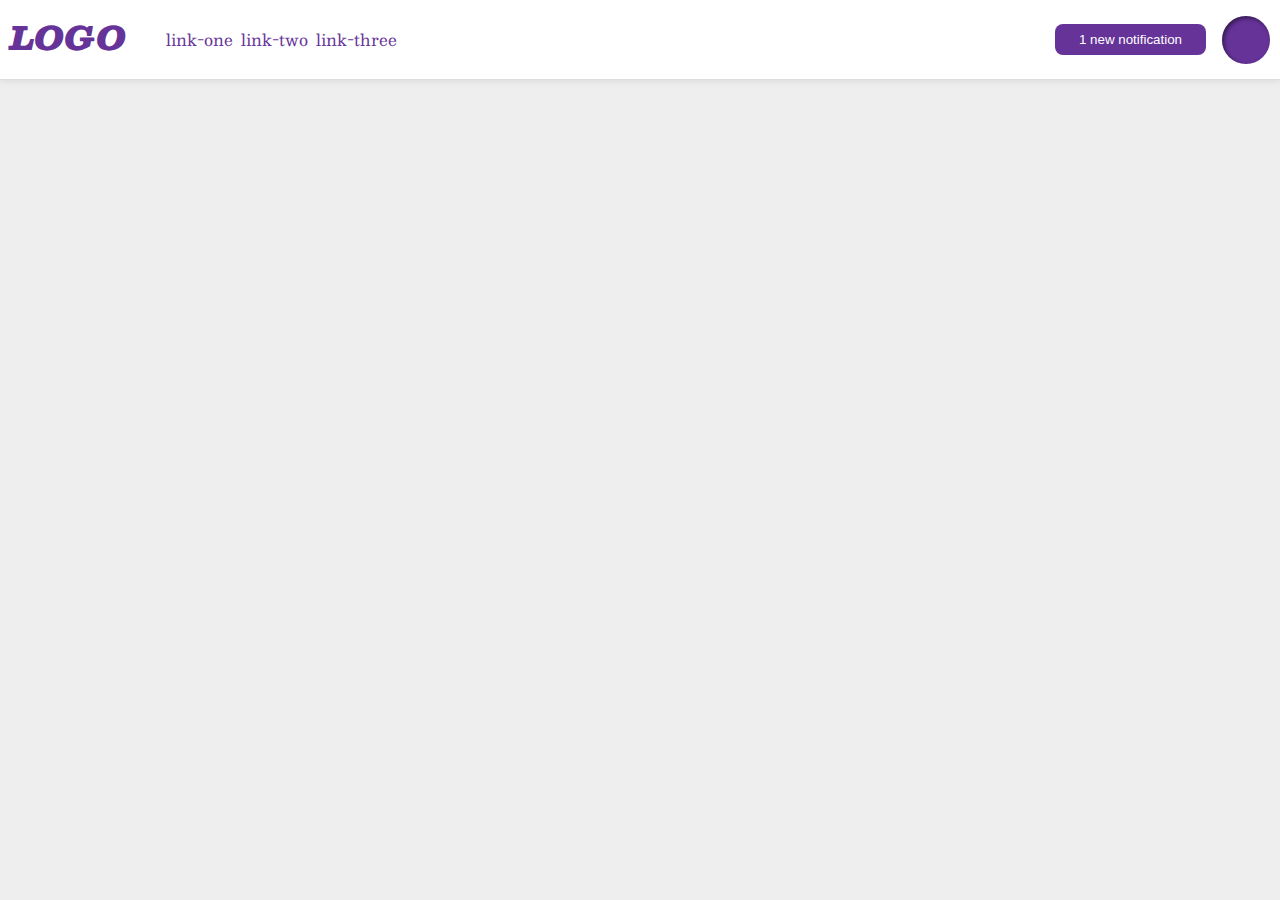
<file: flex/03-flex-header-2/index.html>
<!DOCTYPE html>
<html lang="en">
<head>
  <meta charset="UTF-8">
  <meta http-equiv="X-UA-Compatible" content="IE=edge">
  <meta name="viewport" content="width=device-width, initial-scale=1.0">
  <title>Flex Header 2</title>
  <link rel="stylesheet" href="style.css">
</head>
<body>
  <div class="header">
    <div class="left">
      <div class="logo">
        LOGO
      </div>
      <ul class="links">
        <li><a href="google.com">link-one</a></li>
        <li><a href="google.com">link-two</a></li>
        <li><a href="google.com">link-three</a></li>
      </ul>
    </div>
    <div class="right">
      <button class="notifications">
        1 new notification
      </button>
      <div class="profile-image"></div>
    </div>
  </div>
</body>
</html>
</file>
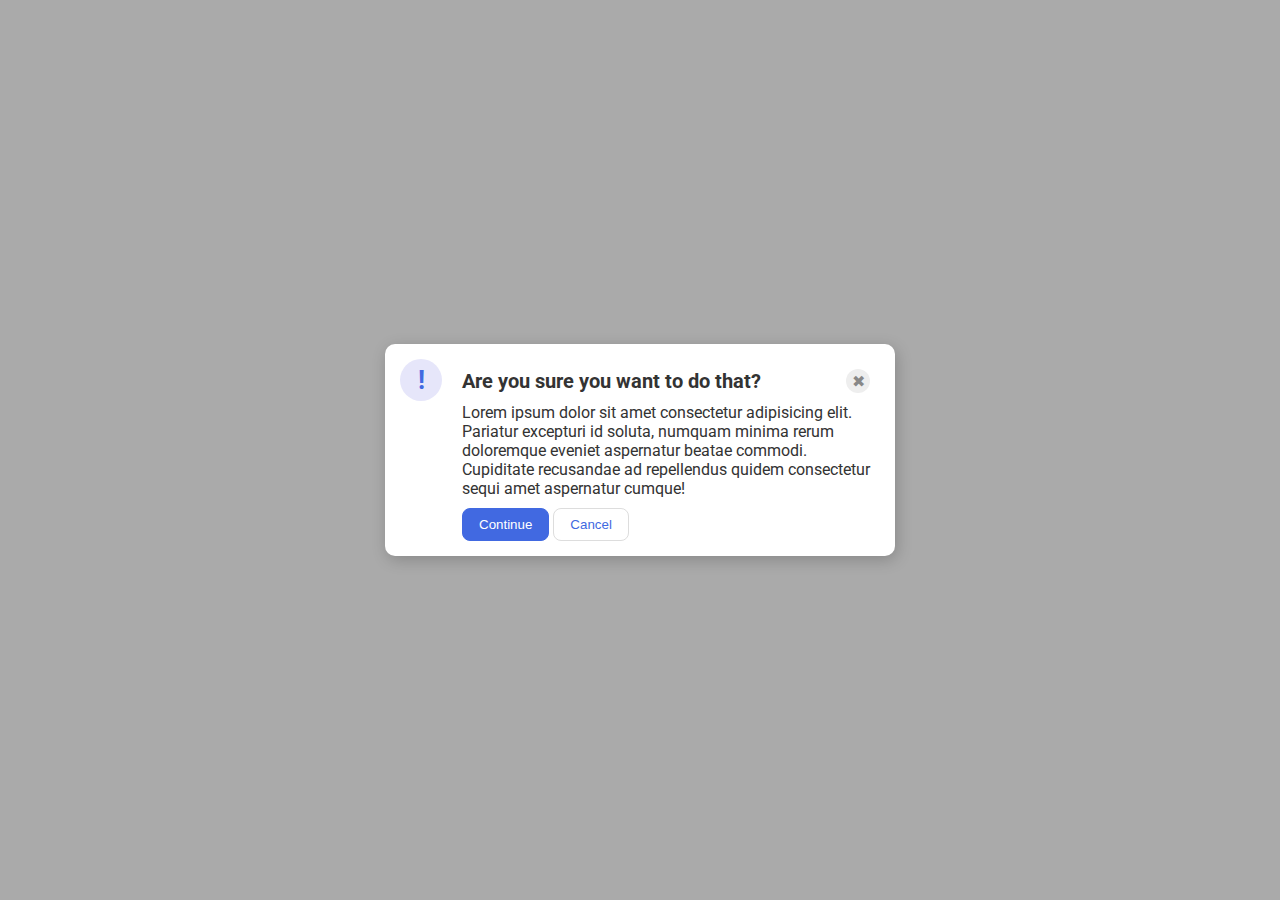
<file: flex/05-flex-modal/index.html>
<!DOCTYPE html>
<html lang="en">
<head>
  <meta charset="UTF-8">
  <meta http-equiv="X-UA-Compatible" content="IE=edge">
  <meta name="viewport" content="width=device-width, initial-scale=1.0">
  <link rel="stylesheet" href="style.css">
  <title>Modal</title>
</head>
<body>
  <div class="modal">
    <div class="icon">!</div>
    <div class="secondHalf">
      <div class="top">
        <div class="header">Are you sure you want to do that?</div>
        <div class="close-button">✖</div>
      </div>
      <div class="text">Lorem ipsum dolor sit amet consectetur adipisicing elit. Pariatur excepturi id soluta, numquam minima rerum doloremque eveniet aspernatur beatae commodi. Cupiditate recusandae ad repellendus quidem consectetur sequi amet aspernatur cumque!</div>
      <span class="buttons">
        <button class="continue">Continue</button>
        <button class="cancel">Cancel</button>
      </span>
    </div>
  </div>
</body>
</html>
</file>
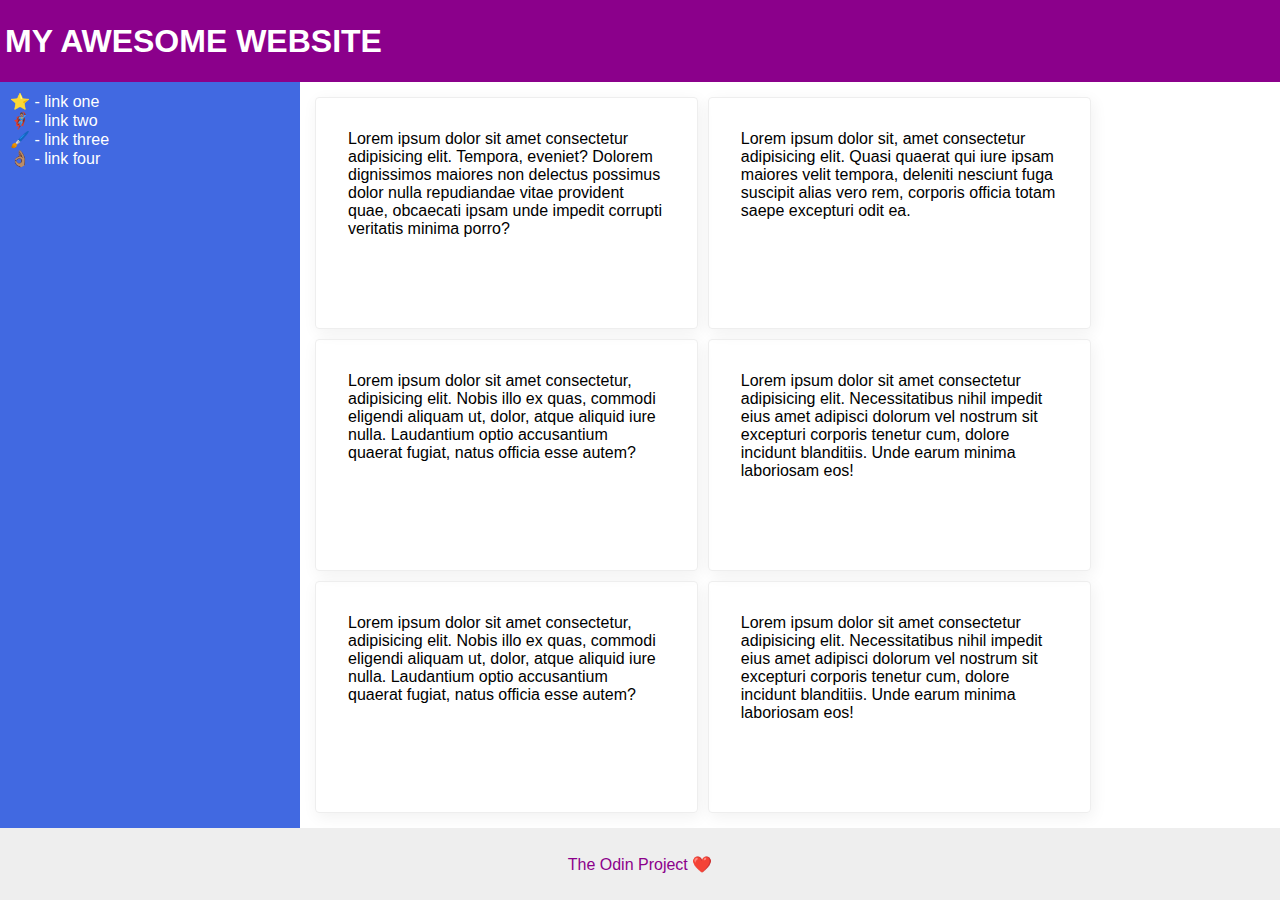
<file: flex/07-flex-layout-2/index.html>
<!DOCTYPE html>
<html lang="en">
<head>
  <meta charset="UTF-8">
  <meta http-equiv="X-UA-Compatible" content="IE=edge">
  <meta name="viewport" content="width=device-width, initial-scale=1.0">
  <title>The Holy Grail</title>
  <link rel="stylesheet" href="style.css">
</head>
<body>
  <div class="pageContainer">
    <div class="header">
      MY AWESOME WEBSITE
    </div>
    
    <div class="middle">
      <div class="sidebar">
        <ul>
          <li><a href="google.com">⭐ - link one</a></li>
          <li><a href="google.com">🦸🏽‍♂️ - link two</a></li>
          <li><a href="google.com">🖌️ - link three</a></li>
          <li><a href="google.com">👌🏽 - link four</a></li>
        </ul>
      </div>
    
      <div class="cards">
        <div class="card">Lorem ipsum dolor sit amet consectetur adipisicing elit. Tempora, eveniet? Dolorem dignissimos maiores non delectus possimus dolor nulla repudiandae vitae provident quae, obcaecati ipsam unde impedit corrupti veritatis minima porro?</div>
        <div class="card">Lorem ipsum dolor sit, amet consectetur adipisicing elit. Quasi quaerat qui iure ipsam maiores velit tempora, deleniti nesciunt fuga suscipit alias vero rem, corporis officia totam saepe excepturi odit ea.</div>
        <div class="card">Lorem ipsum dolor sit amet consectetur, adipisicing elit. Nobis illo ex quas, commodi eligendi aliquam ut, dolor, atque aliquid iure nulla. Laudantium optio accusantium quaerat fugiat, natus officia esse autem?</div>
        <div class="card">Lorem ipsum dolor sit amet consectetur adipisicing elit. Necessitatibus nihil impedit eius amet adipisci dolorum vel nostrum sit excepturi corporis tenetur cum, dolore incidunt blanditiis. Unde earum minima laboriosam eos!</div>
        <div class="card">Lorem ipsum dolor sit amet consectetur, adipisicing elit. Nobis illo ex quas, commodi eligendi aliquam ut, dolor, atque aliquid iure nulla. Laudantium optio accusantium quaerat fugiat, natus officia esse autem?</div>
        <div class="card">Lorem ipsum dolor sit amet consectetur adipisicing elit. Necessitatibus nihil impedit eius amet adipisci dolorum vel nostrum sit excepturi corporis tenetur cum, dolore incidunt blanditiis. Unde earum minima laboriosam eos!</div>
      </div>
    </div>
    
    <div class="footer">
      The Odin Project ❤️
    </div>
  </div>
</body>
</html>
</file>
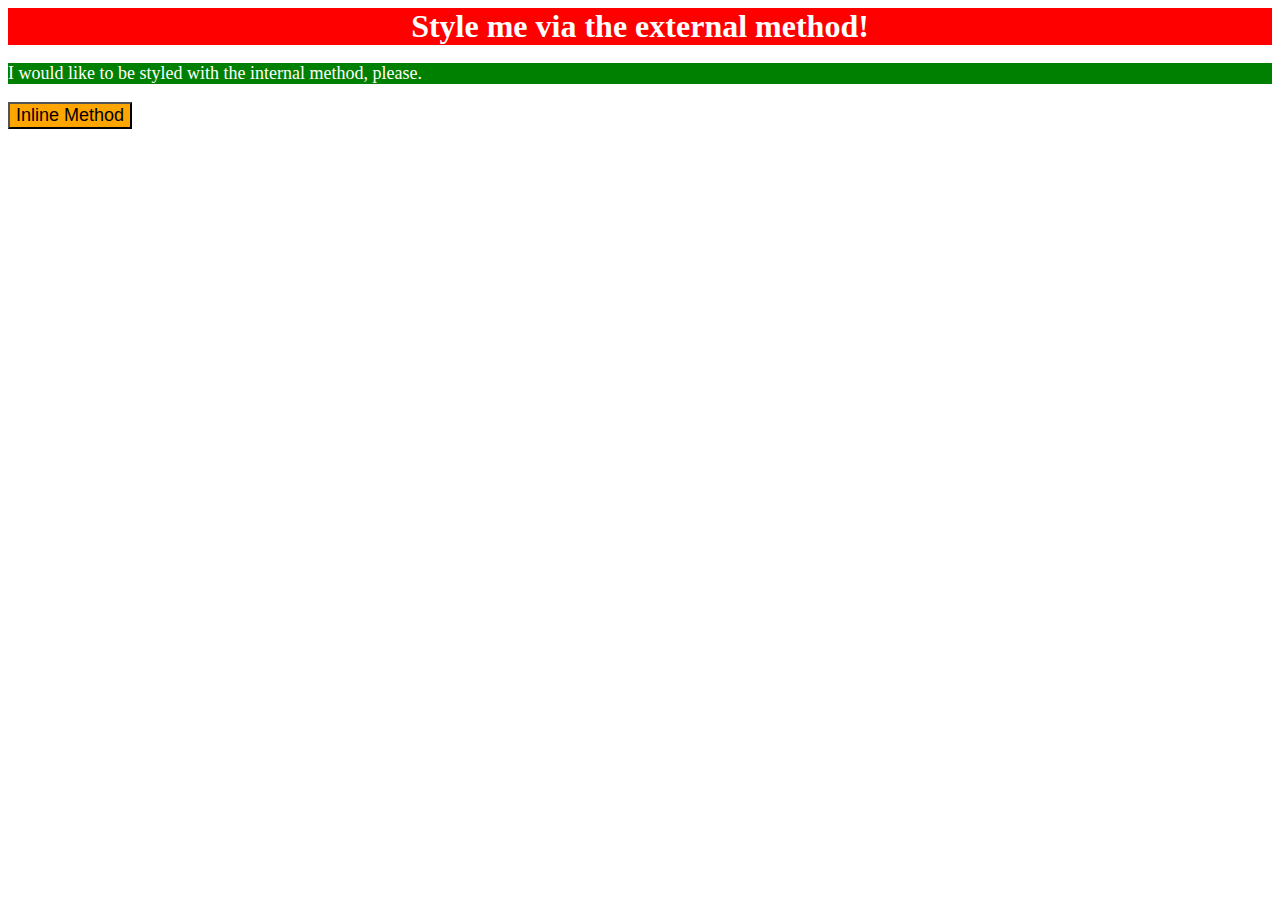
<file: foundations/01-css-methods/index.html>
<!DOCTYPE html>
<html lang="en">
<head>
  <meta charset="UTF-8">
  <meta http-equiv="X-UA-Compatible" content="IE=edge">
  <meta name="viewport" content="width=device-width, initial-scale=1.0">
  <title>Methods for Adding CSS</title>
  <link rel="stylesheet" href="style.css">

  <style>
    p {
      background-color: green;
      color: white;
      font-size: 18px;
    }
  </style>
</head>
<body>
  <div>Style me via the external method!</div>
  <p>I would like to be styled with the internal method, please.</p>
  <button style="background-color: orange; font-size: 18px;">Inline Method</button>
</body>
</html>
</file>
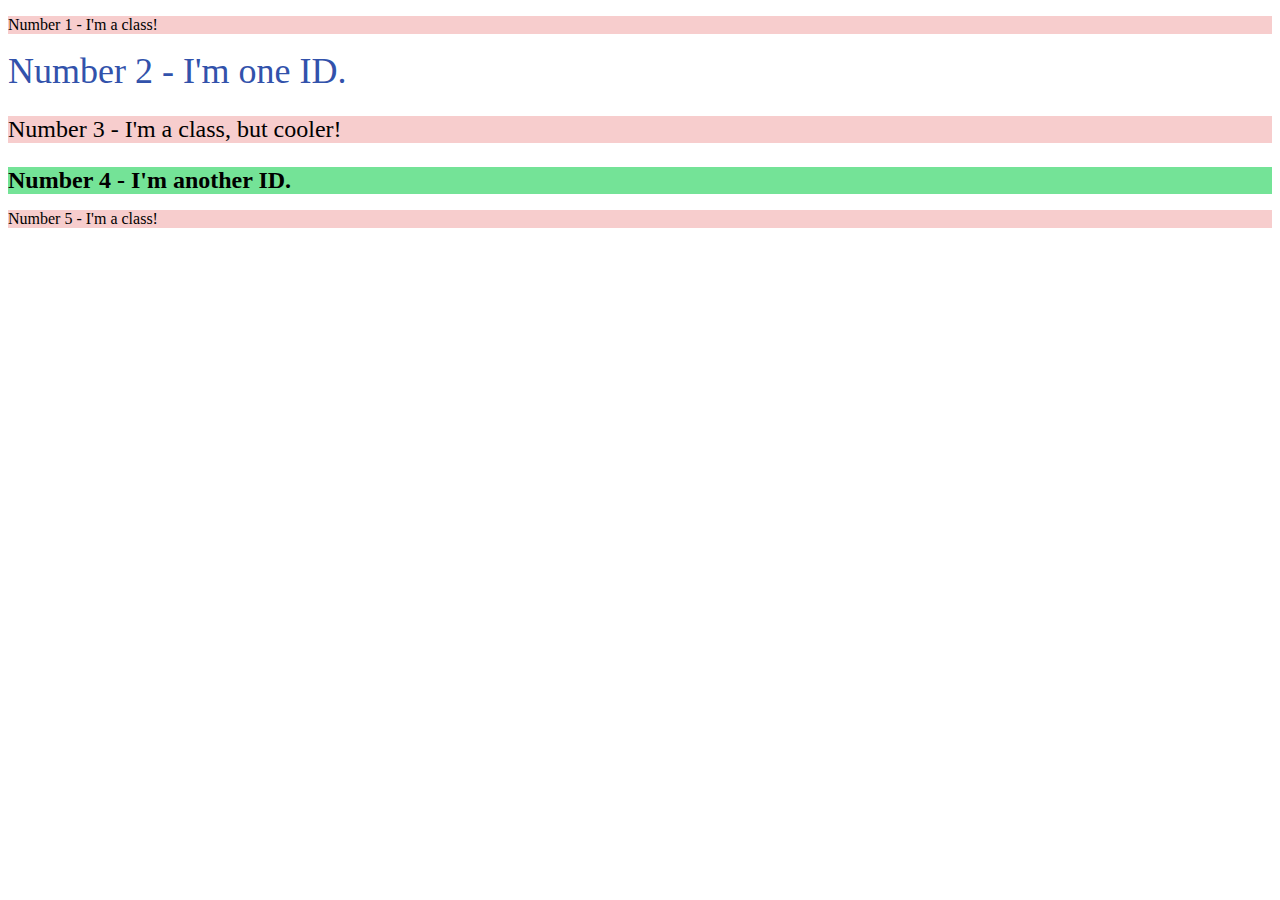
<file: foundations/02-class-id-selectors/index.html>
<!DOCTYPE html>
<html lang="en">
<head>
  <meta charset="UTF-8">
  <meta http-equiv="X-UA-Compatible" content="IE=edge">
  <meta name="viewport" content="width=device-width, initial-scale=1.0">
  <title>Class and ID Selectors</title>
  <link rel="stylesheet" href="style.css">
</head>
<body>
  <p class="odd">Number 1 - I'm a class!</p>
  <div id="second">Number 2 - I'm one ID.</div>
  <p class="odd third">Number 3 - I'm a class, but cooler!</p>
  <div id="fourth">Number 4 - I'm another ID.</div>
  <p class="odd">Number 5 - I'm a class!</p>
</body>
</html>
</file>
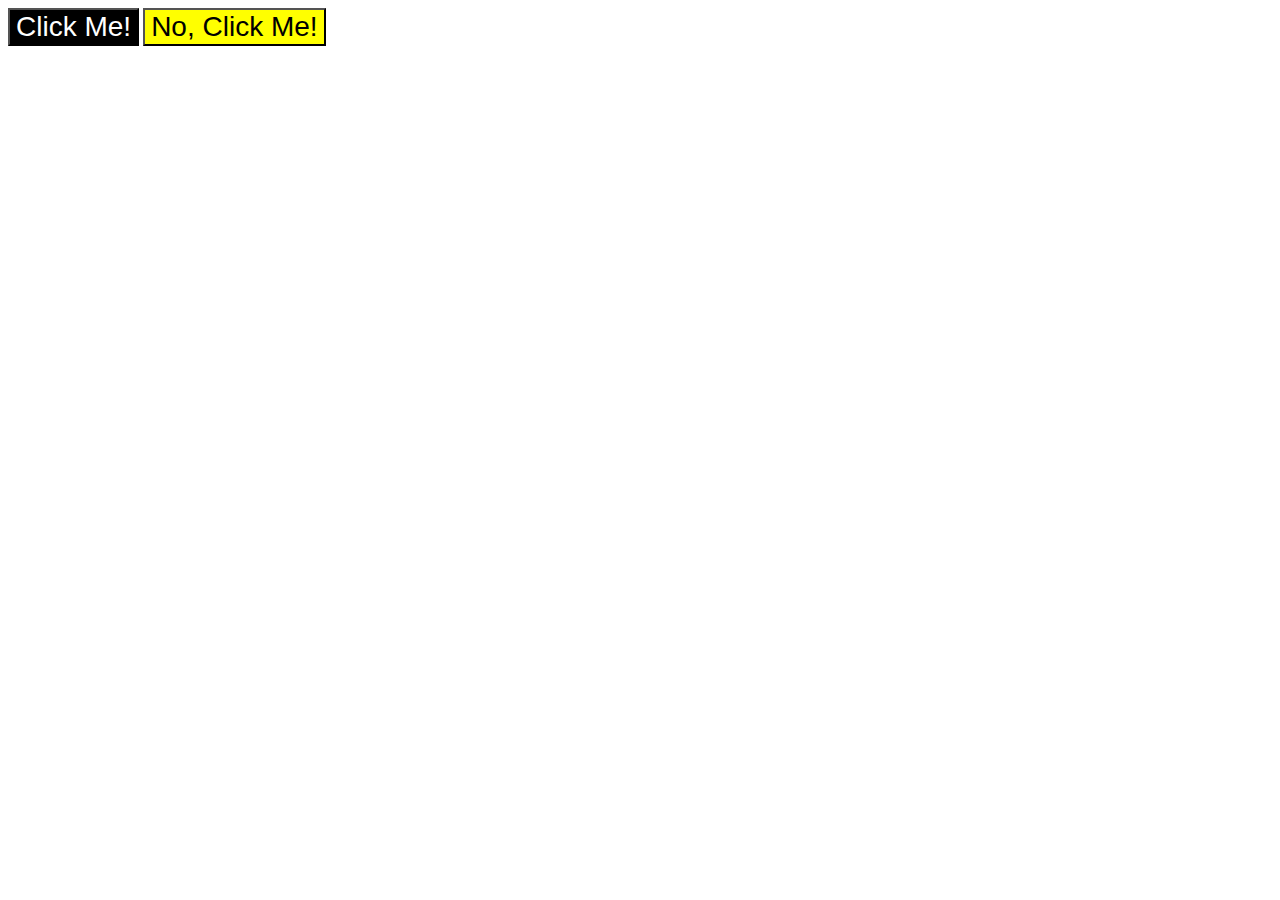
<file: foundations/03-grouping-selectors/index.html>
<!DOCTYPE html>
<html lang="en">
<head>
  <meta charset="UTF-8">
  <meta http-equiv="X-UA-Compatible" content="IE=edge">
  <meta name="viewport" content="width=device-width, initial-scale=1.0">
  <title>Grouping Selectors</title>
  <link rel="stylesheet" href="style.css">
</head>
<body>
  <button class="blackButton">Click Me!</button>
  <button class="yellowButton">No, Click Me!</button>
</body>
</html>
</file>
<file: flex/03-flex-header-2/style.css>
/* this is some magical font-importing.  
you'll learn about it later. */
@import url('https://fonts.googleapis.com/css2?family=Besley:ital,wght@0,400;1,900&display=swap');

body {
  margin: 0;
  background: #eee;
  font-family: Besley, serif;
}

.header {
  background: white;
  border-bottom: 1px solid #ddd;
  box-shadow: 0 0 8px rgba(0,0,0,.1);
}

.profile-image {
  background: rebeccapurple;
  box-shadow: inset 2px 2px 4px rgba(0,0,0,.5);
  border-radius: 50%;
  width: 48px;
  height:  48px;
}

.logo {
  color: rebeccapurple;
  font-size: 32px;
  font-weight: 900;
  font-style: italic;
}

button {
  border: none;
  border-radius: 8px;
  background: rebeccapurple;
  color: white;
  padding: 8px 24px;
}

a {
  /* this removes the line under our links */
  text-decoration: none;
  color: rebeccapurple;
}

ul {
  list-style-type: none;
}


.header {
  display: flex;
  justify-content: space-between;
  padding: 10px;
}

.links {
  display: flex;
  gap: 8px;
}

.header .left {
  display: flex;
}

.header .right {
  display: flex;
  justify-content: center;
  align-items: center;
  gap: 16px;
}

.notifications {

}
</file>
<file: flex/05-flex-modal/style.css>
@import url('https://fonts.googleapis.com/css2?family=Roboto:wght@400;700&display=swap');

html, body {
  height: 100%;
}

body {
  font-family: Roboto, sans-serif;
  margin: 0;
  background: #aaa;
  color: #333;
  /* I'll give you this one for free lol */
  display: flex;
  align-items: center;
  justify-content: center;
}

.modal {
  background: white;
  width: 480px;
  border-radius: 10px;
  box-shadow: 2px 4px 16px rgba(0,0,0,.2);
}

.icon {
  color: royalblue;
  font-size: 26px;
  font-weight: 700;
  background: lavender;
  width: 42px;
  height: 42px;
  border-radius: 50%;
  display: flex;
  align-items: center;
  justify-content: center;
}

.close-button {
  background: #eee;
  border-radius: 50%;
  color: #888;
  font-weight: 400;
  font-size: 16px;
  height: 24px;
  width: 24px;
  display: flex;
  align-items: center;
  justify-content: center;
}

button {
  padding: 8px 16px;
  border-radius: 8px;
}

button.continue {
  background: royalblue;
  border: 1px solid royalblue;
  color: white;
}

button.cancel {
  background: white;
  border: 1px solid #ddd;
  color: royalblue;
}

.modal {
  display: flex;
  padding: 15px;
}

.icon {
  display: flex;
  margin-right: 10px;
  flex-shrink: 0;
}

.secondHalf .top {
  display: flex;
  justify-content: space-between;
}

.header {
  font-weight: bold;
  font-size: 20px;
}

.top, .text, .buttons {
  margin: 10px;
}
</file>
<file: flex/07-flex-layout-2/style.css>
body {
  font-family: -apple-system, BlinkMacSystemFont, 'Segoe UI', Roboto, Oxygen, Ubuntu, Cantarell, 'Open Sans', 'Helvetica Neue', sans-serif;
  margin: 0;
  min-height: 100vh;
}

.header {
  display: flex;
  align-items: center;
  font-size: 32px;
  font-weight: 900;
  height: 72px;
  background: darkmagenta;
  color: white;
  padding: 5px;
}

.footer {
  height: 72px;
  background: #eee;
  color: darkmagenta;
}

.sidebar {
  display: flex;
  justify-content: flex-start;
  min-width: 300px;
  background: royalblue;
}

.sidebar ul {
  padding: 10px;
  margin: 0;
}

.sidebar li {
  list-style: none;
}

.sidebar a {
  text-decoration: none;
  color: white;
}

.sidebar a:hover {
  text-decoration: underline;
}

.card {
  border: 1px solid #eee;
  box-shadow: 2px 4px 16px rgba(0,0,0,.06);
  border-radius: 4px;
  max-width: 33%;
  padding: 32px;
  margin: 5px;
}

.pageContainer {
  display: flex;
  justify-content: space-between;
  flex-direction: column;
  height: 100vh;
}

.pageContainer .middle {
  display: flex;
  flex-grow: 1;
}

.cards {
  display: flex;
  flex-wrap: wrap;
  margin: 10px;
}

.footer {
  display: flex;
  justify-content: center;
  align-items: center;
}
</file>
<file: foundations/01-css-methods/style.css>
div {
  background-color: red;
  color: white;
  font-size: 32px;
  text-align: center;
  font-weight: bold;
}
</file>
<file: foundations/02-class-id-selectors/style.css>
.odd {
  background-color: #f7cdcd;
}

#second {
  color: #3252ab;
  font-size: 36px;
}

.third {
  font-size: 24px;
}

#fourth {
  background-color: #74e397;
  font-size: 24px;
  font-weight: bold;
}
</file>
<file: foundations/03-grouping-selectors/style.css>
button {
  font-size: 28px;
  font-family: Helvetica, "Times New Roman", sans-serif
}

.blackButton {
  color: white;
  background-color: black;

}

.yellowButton {
  background-color: yellow;
}
</file>
